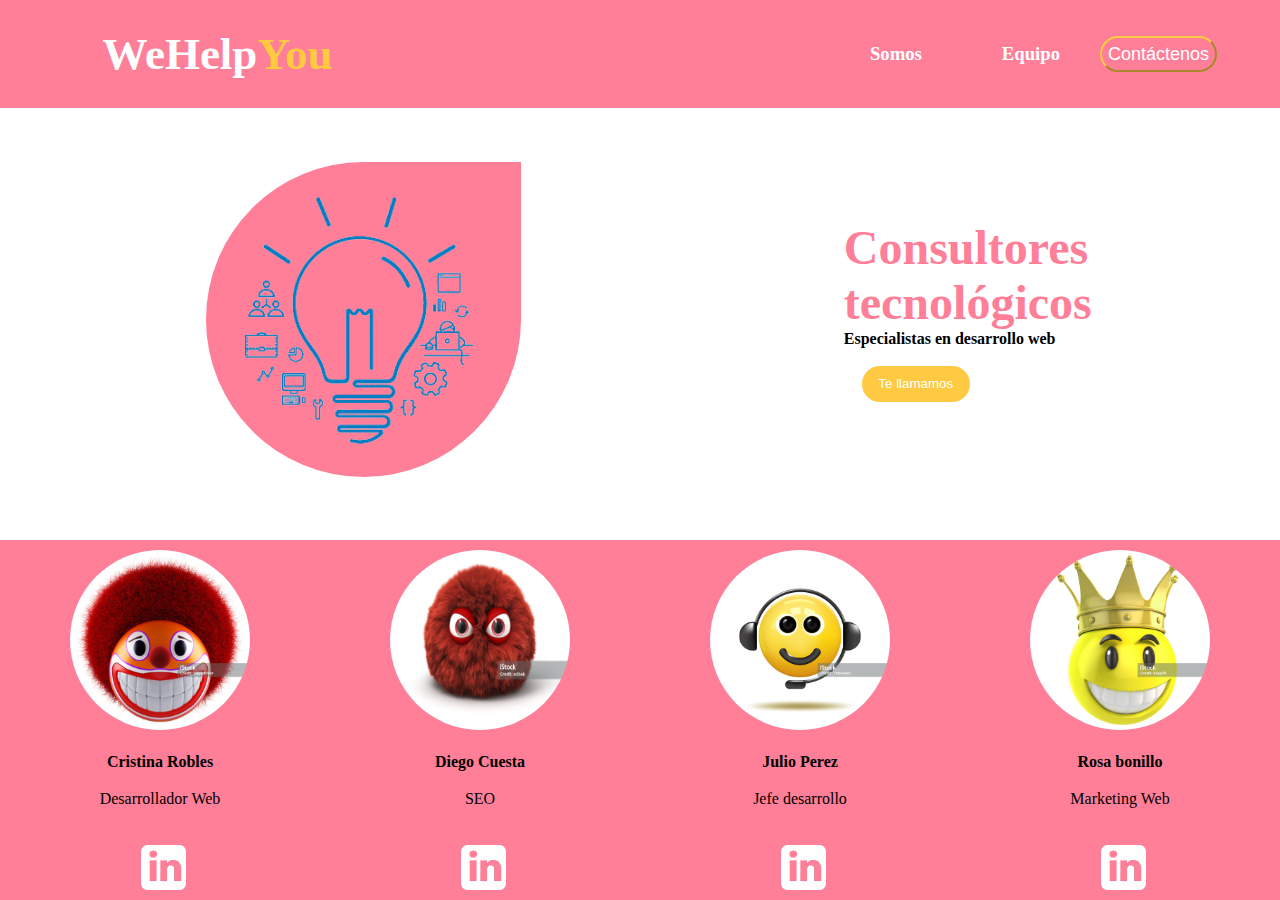
<file: index.html>
<!DOCTYPE html>
<html lang="en">

<head>
    <meta charset="UTF-8">
    <meta name="viewport" content="width=device-width, initial-scale=1.0">
    <link rel="stylesheet" href="style.css">
    <title>CONSULTORES TECNOLOGICOS</title>
    <link href="https://fonts.googleapis.com/css2?family=Jost:wght@300&display=swap" rel="stylesheet">

</head>

<body>
    <header>

        <div class="titleheader">
            <p class="weHelp">WeHelp</p>
            <p class="You">You</p>
        </div>
        <div class="union">
            <div class="headerRight">
                <h3>Somos</h3>
                    <h3>Equipo</h3>
            </div>
            <div class="contact">
                <button class="buttonlogin">
                    <p>Contáctenos</p>
                </button>
            </div>
        </div>

    </header>

    <div class="container">
        <img class="imagenmainsection" src="images/MinSectionimage.png" alt="logo de los consultores tecnológicos" />
        <div class="rightsideofmain">
            <h1 class="title">Consultores <br> tecnológicos </h1>
            <h4 class="subtitle">Especialistas en desarrollo web </h4>
            <button class="callbutton" type="button">
                <p> Te llamamos</p>
            </button>
        </div>

    </div>

    <div class="developers">
        <div class="fish">
            <div class="hidden">
                <a href="./viewchris.html" target="_blank"><img class="photo" src="imagenes/CristinaRoblesFlecha.jpg"
                        alt="CristinaRoblesFlecha"></a>
            </div>
            <h4>Cristina Robles</h4>
            <p>Desarrollador Web</p>
            <a link rel="stylesheet" target="_blank" href="https://es.linkedin.com/"> <img class="logo"
                    src="imagenes/logoLinken.png" alt="linken"></a>
        </div>
        <div class="fish">
            <div class="hidden">
                <a href="./ViewDiego.html" target="_blank"> <img class="photo" src="imagenes/DiegoCuestaRodriguez.jpg"
                        alt="DiegoCuestaRodriguez"></a>
            </div>
            <h4>Diego Cuesta</h4>
            <p>SEO</p>
            <a link rel="stylesheet" target="_blank" href="https://es.linkedin.com/"><img class="logo"
                    src="imagenes/logoLinken.png" alt="linken"></a>

        </div>
        <div class="fish">
            <div class="hidden">
                <a href="./ViewJulio.html" target="_blank"><img class="photo" src="imagenes/JulioPerezCarreres.jpg"
                        alt="JulioPerezCarreres"></a>
            </div>
            <h4>Julio Perez</h4>
            <p>Jefe desarrollo</p>
            <a link rel="stylesheet" target="_blank" href="https://es.linkedin.com/"><img class="logo"
                    src="imagenes/logoLinken.png" alt="linken"></a>
        </div>
        <div class="fish">
            <div class="hidden">
                <a href="./ViewRosa.html" target="_blank"><img class="photo" src="imagenes/RosaBonilloNavarro.jpg"
                        alt="RosaBonilloNavarro"></a>
            </div>
            <h4>Rosa bonillo</h4>
            <p>Marketing Web</p>
            <a link rel="stylesheet" target="_blank" href="https://es.linkedin.com/"><img class="logo"
                    src="imagenes/logoLinken.png" alt="linken"></a>
        </div>
    </div>
</body>

</html>
</file>
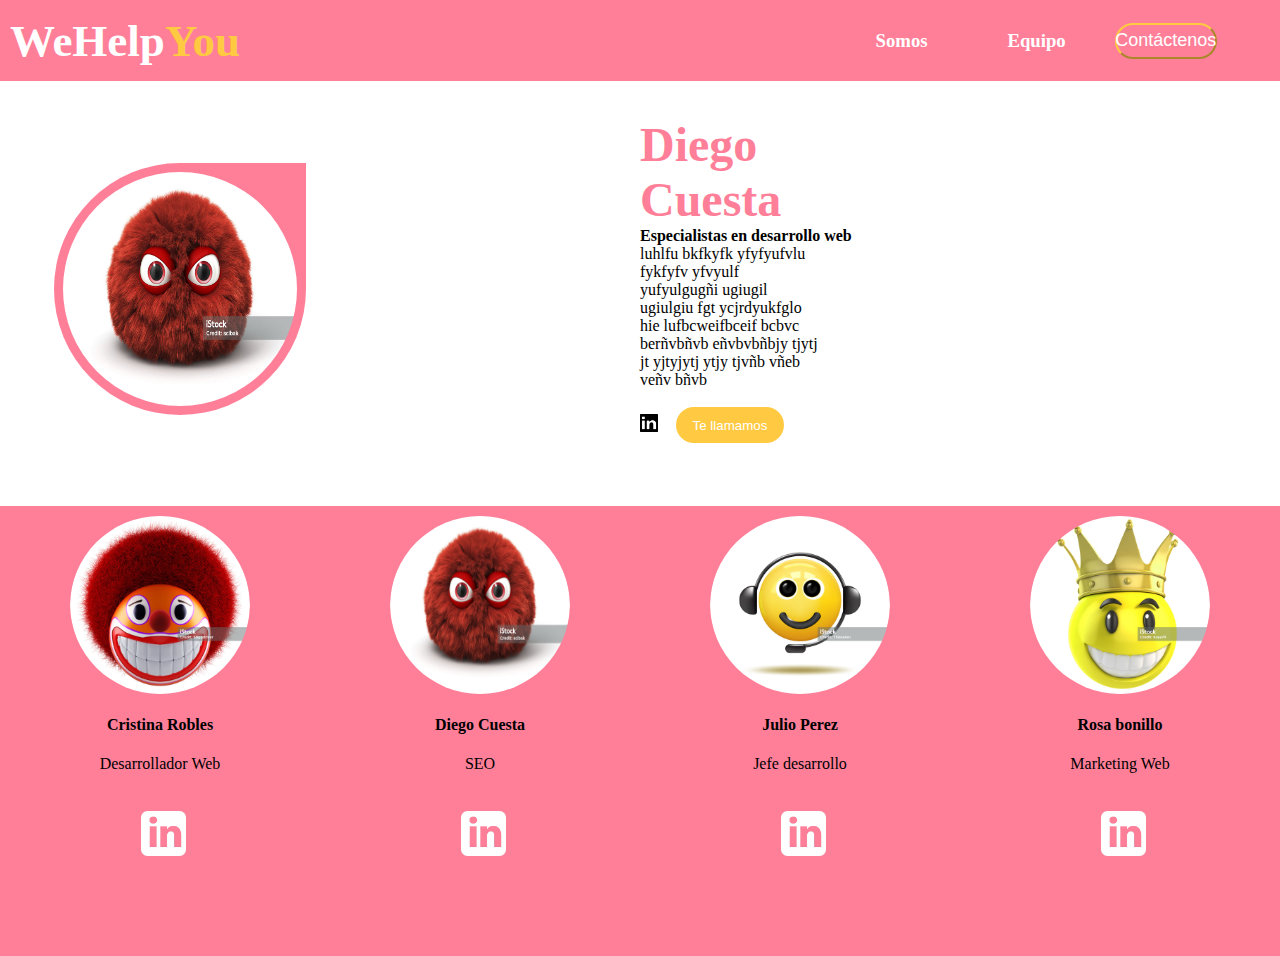
<file: ViewDiego.html>
<!DOCTYPE html>
<html lang="en">

<head>
    <meta charset="UTF-8">
    <meta name="viewport" content="width=device-width, initial-scale=1.0">
    <link rel="stylesheet" href="ViewDiego.css">
    <title>CONSULTORES TECNOLOGICOS</title>
    <link rel="preconnect" href="https://fonts.googleapis.com">
    <link rel="preconnect" href="https://fonts.gstatic.com" crossorigin>
    <link href="https://fonts.googleapis.com/css2?family=Jost:wght@300&display=swap" rel="stylesheet">
</head>

<body>


    <header>

        <div class="logo">
            <p class="weHelp">WeHelp</p>
            <p class="You">You</p>
        </div>
        <div class="union">
            <div class="headerRight">
                <h3>Somos</h>
                    <h3>Equipo</h>
            </div>
            <div class="contact">
                <button class="buttonlogin">
                    <p>Contáctenos</p>
                </button>
            </div>
        </div>

    </header>


    <div class="container">
        <div class="pinkbox">
            <img class="imagenmainsection" src="images/DiegoCuestaRodriguez.jpg" alt="imagen consultorestecnológicos" />
        </div>
        <div class="rightsideofmain">
            <h1 class="title">Diego <br> Cuesta </h1>
            <h4 class="subtitle">Especialistas en desarrollo web </h4>
            <div class="descriptionoftheprofessional">
                <p>luhlfu bkfkyfk yfyfyufvlu fykfyfv yfvyulf yufyulgugñi ugiugil ugiulgiu fgt ycjrdyukfglo hie
                    lufbcweifbceif bcbvc berñvbñvb eñvbvbñbjy tjytj jt yjtyjytj ytjy tjvñb vñeb veñv bñvb</p>
            </div>
            <div class="buttoncontainers">
                <a href="https://www.linkedin.com/home" target="_blank"><img class="logolinkedin" src="images/logotipo-cuadrado-de-linkedin.png" alt="imagen acceso linkedin"></a>
                <button class="callbutton" type="button">
                    <p> Te llamamos</p>
                </button>
            </div>
        </div>

    </div>
    <div class="developers">
        <div class="fish">
            <div class="hiden">
                <a href="viewchris.html" target="_blank"><img class="photo" src="imagenes/CristinaRoblesFlecha.jpg" alt="CristinaRoblesFlecha"></a>
            </div>
            <h4>Cristina Robles</h4>
            <p>Desarrollador Web</p>
            <a link rel="stylesheet" href="https://es.linkedin.com/" target="_blank"> <img class="logo" src="imagenes/logoLinken.png"
                    alt="linken"></a>
        </div>
        <div class="fish">
            <div class="hiden">
                <a href="ViewDiego.html" target="_blank"><img class="photo" src="imagenes/DiegoCuestaRodriguez.jpg" alt="DiegoCuestaRodriguez"></a>
            </div>
            <h4>Diego Cuesta</h4>
            <p>SEO</p>
            <a link rel="stylesheet" href="https://es.linkedin.com/" target="_blank"><img class="logo" src="imagenes/logoLinken.png"
                    alt="linken"></a>

        </div>
        <div class="fish">
            <div class="hiden">
                <a href="ViewJulio.html" target="_blank"><img class="photo" src="imagenes/JulioPerezCarreres.jpg" alt="JulioPerezCarreres"></a>
            </div>
            <h4>Julio Perez</h4>
            <p>Jefe desarrollo</p>
            <a link rel="stylesheet" href="https://es.linkedin.com/" target="_blank"><img class="logo" src="imagenes/logoLinken.png"
                    alt="linken"></a>
        </div>
        <div class="fish">
            <div class="hiden">
                <a href="ViewRosa.html" target="_blank"><img class="photo" src="imagenes/RosaBonilloNavarro.jpg" alt="RosaBonilloNavarro"></a>
            </div>
            <h4>Rosa bonillo</h4>
            <p>Marketing Web</p>
            <a link rel="stylesheet" href="https://es.linkedin.com/" target="_blank"><img class="logo" src="imagenes/logoLinken.png"
                    alt="linken"></a>
        </div>
    </div>



</body>

</html>
</file>
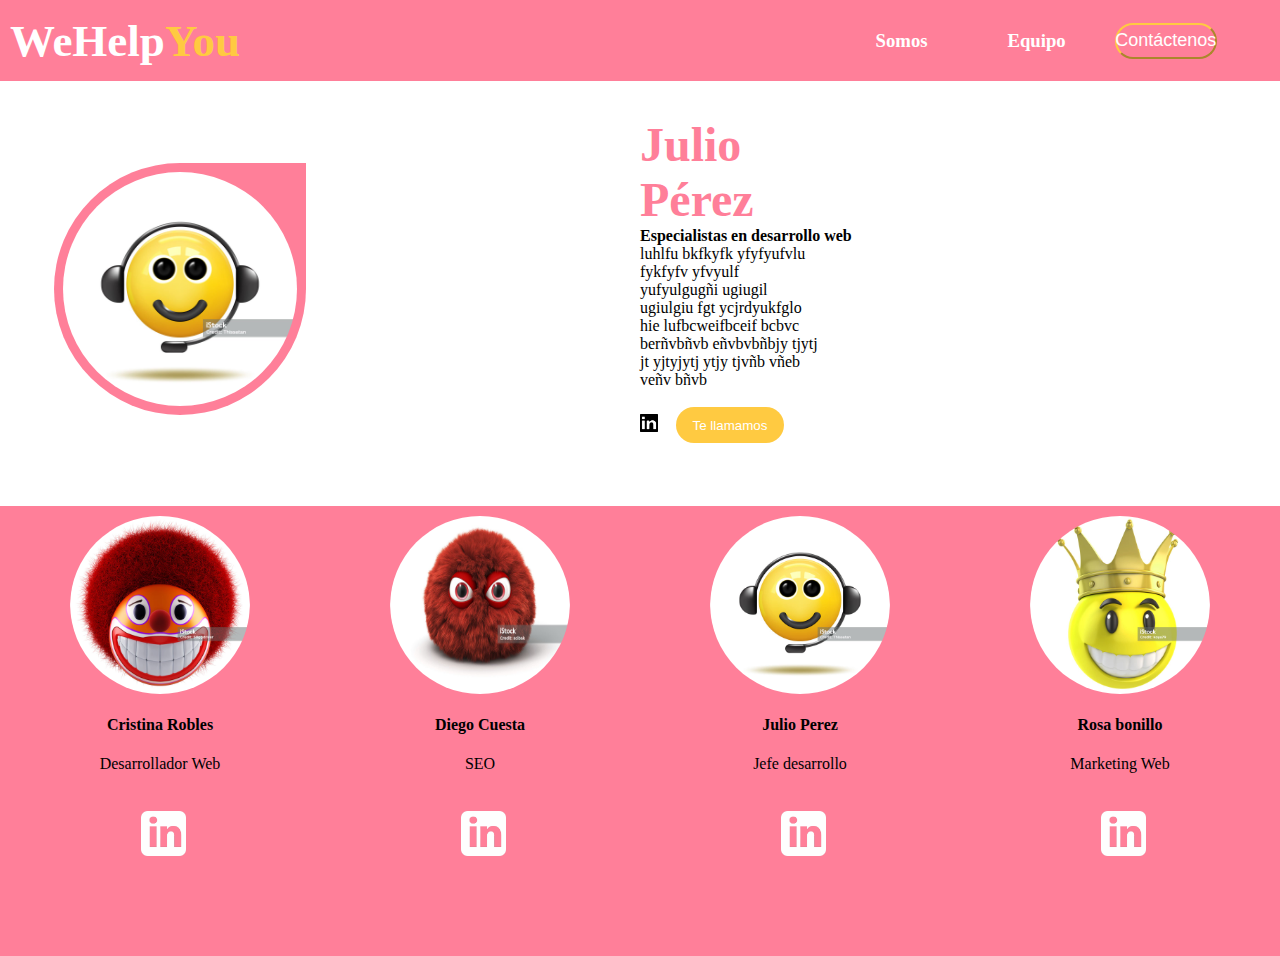
<file: ViewJulio.html>
<!DOCTYPE html>
<html lang="en">

<head>
    <meta charset="UTF-8">
    <meta name="viewport" content="width=device-width, initial-scale=1.0">
    <link rel="stylesheet" href="ViewJulio.css">
    <title>CONSULTORES TECNOLOGICOS</title>
    <link rel="preconnect" href="https://fonts.googleapis.com">
    <link rel="preconnect" href="https://fonts.gstatic.com" crossorigin>
    <link href="https://fonts.googleapis.com/css2?family=Jost:wght@300&display=swap" rel="stylesheet">
</head>

<body>
    <header>

        <div class="logo">
            <p class="weHelp">WeHelp</p>
            <p class="You">You</p>
        </div>
        <div class="union">
            <div class="headerRight">
                <h3>Somos</h>
                    <h3>Equipo</h>
            </div>
            <div class="contact">
                <button class="buttonlogin">
                    <p>Contáctenos</p>
                </button>
            </div>
        </div>

    </header>
    <div class="container">
        <div class="pinkbox">
            <img class="imagenmainsection" src="images/JulioPerezCarreres.jpg" alt="imagen consultorestecnológicos" />
        </div>
        <div class="rightsideofmain">
            <h1 class="title">Julio <br> Pérez </h1>
            <h4 class="subtitle">Especialistas en desarrollo web </h4>
            <div class="descriptionoftheprofessional">
                <p>luhlfu bkfkyfk yfyfyufvlu fykfyfv yfvyulf yufyulgugñi ugiugil ugiulgiu fgt ycjrdyukfglo hie
                    lufbcweifbceif bcbvc berñvbñvb eñvbvbñbjy tjytj jt yjtyjytj ytjy tjvñb vñeb veñv bñvb</p>
            </div>
            <div class="buttoncontainers">
                <a href="https://www.linkedin.com/home" target="_blank"><img class="logolinkedin" src="images/logotipo-cuadrado-de-linkedin.png" alt="imagen acceso linkedin"></a>
                <button class="callbutton" type="button">
                    <p> Te llamamos</p>
                </button>
            </div>
        </div>

    </div>
    <div class="developers">
        <div class="fish">
            <div class="hiden">
                <a href="viewchris.html" target="_blank"><img class="photo" src="imagenes/CristinaRoblesFlecha.jpg" alt="CristinaRoblesFlecha"></a>
            </div>
            <h4>Cristina Robles</h4>
            <p>Desarrollador Web</p>
            <a link rel="stylesheet" href="https://es.linkedin.com/" target="_blank"> <img class="logo" src="imagenes/logoLinken.png"
                    alt="linken"></a>
        </div>
        <div class="fish">
            <div class="hiden">
                <a href="ViewDiego.html" target="_blank"><img class="photo" src="imagenes/DiegoCuestaRodriguez.jpg" alt="DiegoCuestaRodriguez"></a>
            </div>
            <h4>Diego Cuesta</h4>
            <p>SEO</p>
            <a link rel="stylesheet" href="https://es.linkedin.com/" target="_blank"><img class="logo" src="imagenes/logoLinken.png"
                    alt="linken"></a>

        </div>
        <div class="fish">
            <div class="hiden">
                <a href="ViewJulio.html" target="_blank"><img class="photo" src="imagenes/JulioPerezCarreres.jpg" alt="JulioPerezCarreres"></a>
            </div>
            <h4>Julio Perez</h4>
            <p>Jefe desarrollo</p>
            <a link rel="stylesheet" href="https://es.linkedin.com/" target="_blank"><img class="logo" src="imagenes/logoLinken.png"
                    alt="linken"></a>
        </div>
        <div class="fish">
            <div class="hiden">
                <a href="ViewRosa.html" target="_blank"><img class="photo" src="imagenes/RosaBonilloNavarro.jpg" alt="RosaBonilloNavarro"></a>
            </div>
            <h4>Rosa bonillo</h4>
            <p>Marketing Web</p>
            <a link rel="stylesheet" href="https://es.linkedin.com/" target="_blank"><img class="logo" src="imagenes/logoLinken.png"
                    alt="linken"></a>
        </div>
    </div>
</body>


</body>

</html>
</file>
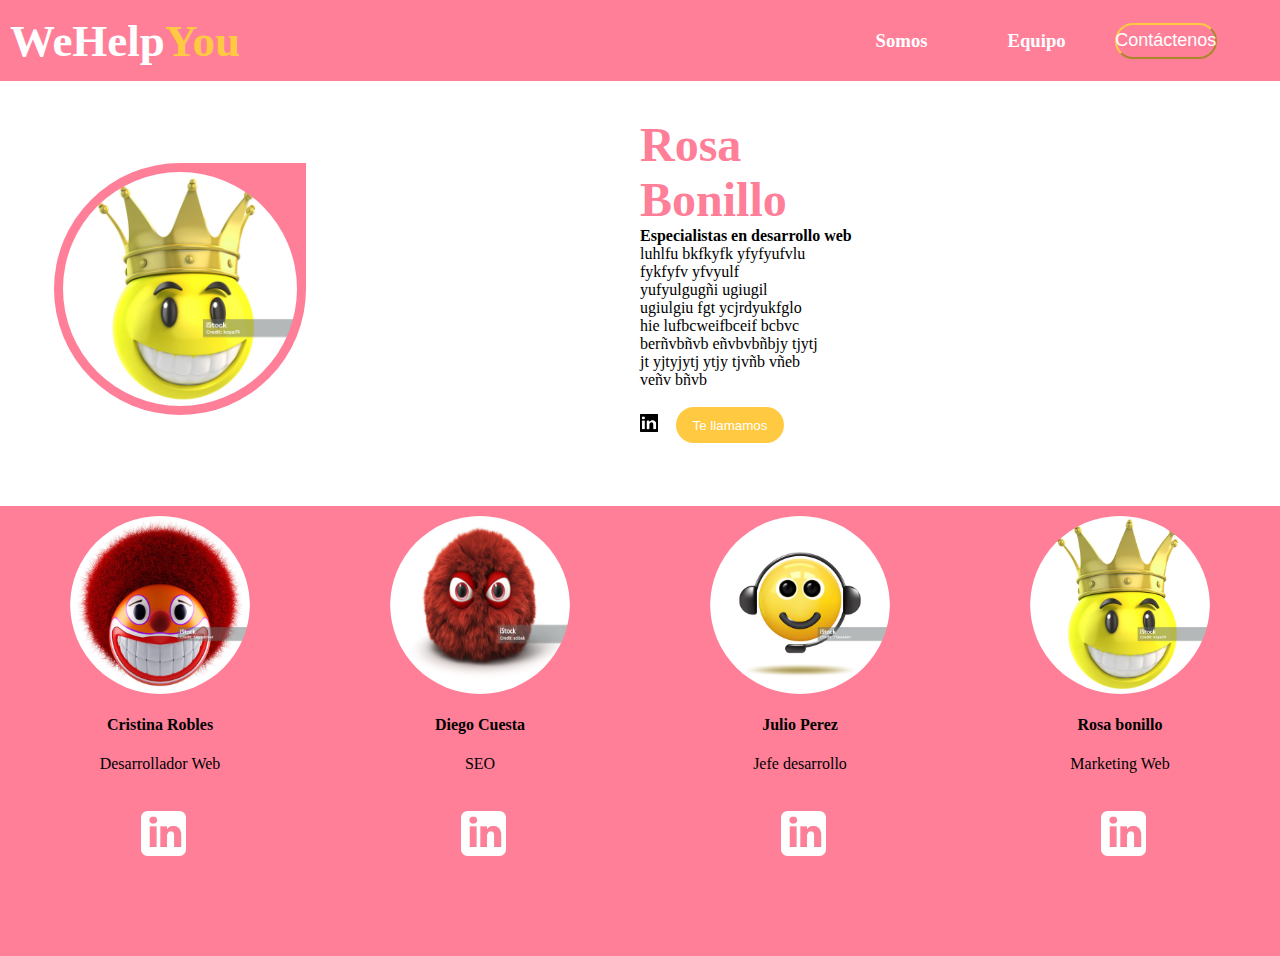
<file: ViewRosa.html>
<!DOCTYPE html>
<html lang="en">

<head>
    <meta charset="UTF-8">
    <meta name="viewport" content="width=device-width, initial-scale=1.0">
    <link rel="stylesheet" href="ViewRosa.css">
    <title>CONSULTORES TECNOLOGICOS</title>
    <link rel="preconnect" href="https://fonts.googleapis.com">
    <link rel="preconnect" href="https://fonts.gstatic.com" crossorigin>
    <link href="https://fonts.googleapis.com/css2?family=Jost:wght@300&display=swap" rel="stylesheet">
</head>

<body>
    <header>

        <div class="logo">
            <p class="weHelp">WeHelp</p>
            <p class="You">You</p>
        </div>
        <div class="union">
            <div class="headerRight">
                <h3>Somos</h>
                    <h3>Equipo</h>
            </div>
            <div class="contact">
                <button class="buttonlogin">
                    <p>Contáctenos</p>
                </button>
            </div>
        </div>

    </header>

    <div class="container">
        <div class="pinkbox">
            <img class="imagenmainsection" src="images/RosaBonilloNavarro.jpg" alt="imagen consultorestecnológicos" />
        </div>
        <div class="rightsideofmain">
            <h1 class="title">Rosa <br> Bonillo </h1>
            <h4 class="subtitle">Especialistas en desarrollo web </h4>
            <div class="descriptionoftheprofessional">
                <p>luhlfu bkfkyfk yfyfyufvlu fykfyfv yfvyulf yufyulgugñi ugiugil ugiulgiu fgt ycjrdyukfglo hie
                    lufbcweifbceif bcbvc berñvbñvb eñvbvbñbjy tjytj jt yjtyjytj ytjy tjvñb vñeb veñv bñvb</p>
            </div>
            <div class="buttoncontainers">
                <a href="https://www.linkedin.com/home" target="_blank"><img class="logolinkedin" src="images/logotipo-cuadrado-de-linkedin.png" alt="imagen acceso linkedin"></a>
                <button class="callbutton" type="button">
                    <p> Te llamamos</p>
                </button>
            </div>
        </div>

    </div>
    <div class="developers">
        <div class="fish">
            <div class="hiden">
                <a href="viewchris.html" target="_blank"><img class="photo" src="imagenes/CristinaRoblesFlecha.jpg" alt="CristinaRoblesFlecha"></a>
            </div>
            <h4>Cristina Robles</h4>
            <p>Desarrollador Web</p>
            <a link rel="stylesheet" href="https://es.linkedin.com/" target="_blank"> <img class="logo" src="imagenes/logoLinken.png"
                    alt="linken"></a>
        </div>
        <div class="fish">
            <div class="hiden">
                <a href="ViewDiego.html" target="_blank"><img class="photo" src="imagenes/DiegoCuestaRodriguez.jpg" alt="DiegoCuestaRodriguez"></a>
            </div>
            <h4>Diego Cuesta</h4>
            <p>SEO</p>
            <a link rel="stylesheet" href="https://es.linkedin.com/" target="_blank"><img class="logo" src="imagenes/logoLinken.png"
                    alt="linken"></a>

        </div>
        <div class="fish">
            <div class="hiden">
                <a href="ViewJulio.html" target="_blank"><img class="photo" src="imagenes/JulioPerezCarreres.jpg" alt="JulioPerezCarreres"></a>
            </div>
            <h4>Julio Perez</h4>
            <p>Jefe desarrollo</p>
            <a link rel="stylesheet" href="https://es.linkedin.com/" target="_blank"><img class="logo" src="imagenes/logoLinken.png"
                    alt="linken"></a>
        </div>
        <div class="fish">
            <div class="hiden">
                <a href="ViewRosa.html" target="_blank"><img class="photo" src="imagenes/RosaBonilloNavarro.jpg" alt="RosaBonilloNavarro"></a>
            </div>
            <h4>Rosa bonillo</h4>
            <p>Marketing Web</p>
            <a link rel="stylesheet" href="https://es.linkedin.com/" target="_blank"><img class="logo" src="imagenes/logoLinken.png"
                    alt="linken"></a>
        </div>
    </div>
</body>


</body>

</html>
</file>
<file: style.css>
* {
    margin: 0;
    padding: 0;
}

header {
    display: flex;
    justify-content: space-between;
    height: 12vh;
    background-color: #ff7f99;
    
}

.titleheader {

    display: flex;
    justify-content: center;
    align-items: center;
    font-weight: bold;
    margin-left: 8%;
    color: white;
}

.union {
    display: flex;
    justify-content: space-between;
    margin-right: 7vh;
}

.weHelp {
    color: white;
    font-weight: bold;
    font-size: 5vh;
}

.You {
    color: #ffca41;
    font-weight: bold;
    font-size: 5vh;
}

.headerRight {
    display: flex;
    justify-content: space-around;
    align-items: center;
    width: 30vh;
    color: white;

}

.contact {
    display: flex;
    align-items: center;
    justify-content: center;

}

.buttonlogin {
    display: flex;
    justify-content: center;
    align-items: center;
    border-color: #ffca41;
    width: 13vh;
    height: 4vh;
    background-color: #ff7f99;
    color: white;
    font-size: 2vh;
    border-radius: 50vh;
    transition: 1s;

}

.container {
    margin: 4vh;
    display: flex;
    align-items: center;
    justify-content: space-around;
}

.imagenmainsection {
    border: none;
    border-radius: 52% 0 52% 52%;
    background: #ff7f99;
    height: 35vh;
    width: 35vh;
    margin: 2vh;
}

.title {
    font-size: 48px;
    color: #ff7f99
}

.callbutton {/*corregir márgenes*/
    margin: 2vh;
    height: 4vh;
    width: 12vh;
    color: white;
    border: none;
    border-radius: 42px 42px 42px 42px;
    background: #FFCA41;
    /*margin-left: -0.5vh;*/
    cursor: pointer;
    transition: 0.4s;

}

.callbutton:hover {
    height: 4.5vh;
    box-shadow: 10px 5px 5px rgb(161, 160, 160);

}

.rightsideofmain {
    display: flex;
    flex-direction: column;
}



.logo {

    display: flex;
    margin-top: 2vh;
    justify-content: center;
    align-items: center;
    font-weight: bold;
    margin-left: 8%;
    color: white;
}


.developers {
    margin-top: 5vh;
    display: flex;
    justify-content: space-around;
    background: #ff7f99;
}

.fish {
    height: 40vh;
    width: 30vh;
    display: flex;
    flex-direction: column;
    align-items: center;
    justify-content: space-around
}

.photo {
    height: 20vh;
    width: 20vh;
    border-radius: 100%;
    transition: 1s;
}

.hiden {
    overflow: hidden;
    width: 20vh;
    height: 20vh;
    border-radius: 100%;
    display: flex;
    justify-content: center;
    align-items: center;
}

.photo:hover {
    height: 30vh;
    width: 30vh;
}

.logo {
    height: 5vh;
    width: 5vh;
}

@media (max-width:391px) {
    header {
        height: 12vh;
        display: flex;
        flex-direction: column;
        justify-content: space-around;
        align-items: center;
    }

    .union {
        display: flex;
        justify-content: space-between;
        margin-right: 0vh;
    }

    .container {
        margin: 4vh;
        display: flex;
        flex-direction: column;
    }

    .rightsideofmain {
        display: flex;
        flex-direction: column;
        align-items: center;
    }

    .developers {
        margin-top: 5vh;
        flex-direction: column;
        display: flex;
        align-items: center;
        background: #ff7f99;
    }
}

@media (max-width:821px) {/*cambiar orden de mayor a menor*/
    header {
        height: 12vh;
        display: flex;
        flex-direction: column;
        justify-content: space-around;
        align-items: center;
    }

    .union {
        display: flex;
        justify-content: space-between;
        margin-right: 0vh;
    }

    .container {
        margin: 4vh;
        display: flex;
        flex-direction: column;
    }

    .rightsideofmain {
        display: flex;
        flex-direction: column;
        align-items: center;
    }

    .developers {
        margin-top: 5vh;
        flex-wrap: wrap;
        display: flex;
        align-items: center;
        background: #ff7f99;
    }


}
</file>
<file: ViewDiego.css>
* {
    margin: 0;
    padding: 0;
}

header{
    display: flex;
    justify-content: space-between;
    height: 9vh;
    background-color: #ff7f99;
}

.logo{

    display: flex;
    margin-top: 2vh;
    justify-content: center;
    align-items: center;
    font-weight: bold;
    margin-left: 8%;
    color: white;
}
.union{
    display: flex;
    justify-content: space-between;
    margin-right: 7vh;
}

.weHelp{
    color: white;
    font-weight: bold;
    font-size: 5vh;
}
.You{
    color: #ffca41;
    font-weight: bold;
    font-size: 5vh;
}

.headerRight{
    display: flex;
    justify-content: space-around;
    align-items: center;
    margin-right: 1vh;
    width: 30vh;
    color: white;

}
.contact{
    display: flex;
    align-items: center;
    justify-content: center;
    height: 9vh;
    margin-block-end: 5%;
    
}
.buttonlogin{
    display: flex;
    justify-content: center;
    align-items: center;
    border-color: #ffca41;
    width: 8vw;
    height: 4vh;
    background-color: #ff7f99;
    color: white;
    font-size: 2vh;
    border-radius: 50vh;
    transition: 1s;
    
}
.container {
    margin:4vh ;
    display: flex;
    align-items: center;
    justify-content: space-between;
   
}
.pinkbox{
    border: none;
    border-radius: 52% 0% 52% 52%;
    background: #ff7f99;
    height: 28vh;
    width: 28vh;
    margin: 2vh;
    display: flex;
    justify-content: center;
    align-items: center;

}

.imagenmainsection {
   
    border: none;
    border-radius:50% ;
    height: 26vh;
    width: 26vh;
    margin: 2vh;
    
}

.rightsideofmain {
    display: flex;
    flex-direction: column;
    width:50%;

}

.title {
    font-size: 48px;
    color: #ff7f99
   
}
.title{
    animation-duration: 4s;
    animation-name: slidein;
}

@keyframes slidein{
    from {
        margin-left: 100%;
        width: 300%;
      }
    
      to {
        margin-left:0%;
        width: 100%;
      }


}
.subtitle{
    animation-duration: 6s;
    animation-name: fall;

}
@keyframes fall{
    from {
        margin-block-start: 100%;
        width: 300%;
      }
    
      to {
        margin-block-end:0%;
        width: 100%;
      }
    }

.descriptionoftheprofessional{ 
    width: 30%;
}
.buttoncontainers {
    display: flex;
    justify-content: flex-start;
    justify-content:space-between ;
    width: 18vh;
    align-items: center;
}

.logolinkedin {
    height: 2vh;
    width: 2vh;
}

.callbutton {
    margin: 2vh;
    height: 4vh;
    width: 12vh;
    color: white;
    border: none;
    border-radius: 42px 42px 42px 42px;
    background: #FFCA41;
    margin-left: -0.5vh;
    cursor: pointer;
    transition: 0.4s;

}

.callbutton:hover {
    height: 4.5vh;
    box-shadow: 10px 5px 5px rgb(161, 160, 160);
}


.developers {
    margin-top: 5vh;
    display: flex;
    justify-content: space-around;
    background: #ff7f99;
    height: 50vh;
}

.fish {
    height: 40vh;
    width: 30vh;
    display: flex;
    flex-direction: column;
    align-items: center;
    justify-content: space-around
}

.photo {
    height: 20vh;
    width: 20vh;
    border-radius: 100%;
    transition: 1s;
}

.hiden {
    overflow: hidden;
    width: 20vh;
    height: 20vh;
    border-radius: 100%;
    display: flex;
    justify-content: center;
    align-items: center;
}

.photo:hover {
    height: 30vh;
    width: 30vh;
}

.logo {
    height: 5vh;
    width: 5vh;
}

@media (max-width:391px) {
    header {
        height: 12vh;
        display: flex;
        flex-direction: column;
        justify-content: space-around;
        align-items: center;
    }

    .union {
        display: flex;
        justify-content: space-between;
        margin-right: 0vh;
    }

    .container {
        margin: 4vh;
        display: flex;
        flex-direction: column;
    }

    .rightsideofmain {
        display: flex;
        flex-direction: column;
        align-items: center;
    }

    .developers {
        margin-top: 5vh;
        flex-direction: column;
        display: flex;
        align-items: center;
        background: #ff7f99;
    }
}

@media (max-width:821px) {
    header {
        height: 12vh;
        display: flex;
        flex-direction: column;
        justify-content: space-around;
        align-items: center;
    }

    .union {
        display: flex;
        justify-content: space-between;
        margin-right: 0vh;
    }

    .container {
        margin: 4vh;
        display: flex;
        flex-direction: column;
    }

    .rightsideofmain {
        display: flex;
        flex-direction: column;
        align-items: center;
    }

    .developers {
        margin-top: 5vh;
        flex-wrap: wrap;
        display: flex;
        align-items: center;
        background: #ff7f99;
    }


}
</file>
<file: ViewJulio.css>
* {
    margin: 0;
    padding: 0;
}
header{
    display: flex;
    justify-content: space-between;
    height: 9vh;
    background-color: #ff7f99;
}

.logo{

    display: flex;
    margin-top: 2vh;
    justify-content: center;
    align-items: center;
    font-weight: bold;
    margin-left: 8%;
    color: white;
}
.union{
    display: flex;
    justify-content: space-between;
    margin-right: 7vh;
}

.weHelp{
    color: white;
    font-weight: bold;
    font-size: 5vh;
}
.You{
    color: #ffca41;
    font-weight: bold;
    font-size: 5vh;
}

.headerRight{
    display: flex;
    justify-content: space-around;
    align-items: center;
    margin-right: 1vh;
    width: 30vh;
    color: white;

}
.contact{
    display: flex;
    align-items: center;
    justify-content: center;
    height: 9vh;
    margin-block-end: 5%;
    
}
.buttonlogin{
    display: flex;
    justify-content: center;
    align-items: center;
    border-color: #ffca41;
    width: 8vw;
    height: 4vh;
    background-color: #ff7f99;
    color: white;
    font-size: 2vh;
    border-radius: 50vh;
    transition: 1s;
    
}


.container {
    margin:4vh ;
    display: flex;
    align-items: center;
    justify-content: space-between;
   
}
.pinkbox{
    border: none;
    border-radius: 52% 0% 52% 52%;
    background: #ff7f99;
    height: 28vh;
    width: 28vh;
    margin: 2vh;
    display: flex;
    justify-content: center;
    align-items: center;

}

.imagenmainsection {
   
    border: none;
    border-radius:50% ;
    height: 26vh;
    width: 26vh;
    margin: 2vh;
    
}

.rightsideofmain {
    display: flex;
    flex-direction: column;
    width:50%;

}

.title {
    font-size: 48px;
    color: #ff7f99
   
}
.title{
    animation-duration: 4s;
    animation-name: slidein;
}

@keyframes slidein{
    from {
        margin-left: 100%;
        width: 300%;
      }
    
      to {
        margin-left:0%;
        width: 100%;
      }


}
.subtitle{
    animation-duration: 6s;
    animation-name: fall;

}
@keyframes fall{
    from {
        margin-block-start: 100%;
        width: 300%;
      }
    
      to {
        margin-block-end:0%;
        width: 100%;
      }
    }

.descriptionoftheprofessional{ 
    width: 30%;
}
.buttoncontainers {
    display: flex;
    justify-content: flex-start;
    justify-content:space-between ;
    width: 18vh;
    align-items: center;
}

.logolinkedin {
    height: 2vh;
    width: 2vh;
}

.callbutton {
    margin: 2vh;
    height: 4vh;
    width: 12vh;
    color: white;
    border: none;
    border-radius: 42px 42px 42px 42px;
    background: #FFCA41;
    margin-left: -0.5vh;
    cursor: pointer;
    transition: 0.4s;

}

.callbutton:hover {
    height: 4.5vh;
    box-shadow: 10px 5px 5px rgb(161, 160, 160);

}
.developers {
    margin-top: 5vh;
    display: flex;
    justify-content: space-around;
    background: #ff7f99;
    height: 50vh;
}

.fish {
    height: 40vh;
    width: 30vh;
    display: flex;
    flex-direction: column;
    align-items: center;
    justify-content: space-around
}

.photo {
    height: 20vh;
    width: 20vh;
    border-radius: 100%;
    transition: 1s;
}

.hiden {
    overflow: hidden;
    width: 20vh;
    height: 20vh;
    border-radius: 100%;
    display: flex;
    justify-content: center;
    align-items: center;
}

.photo:hover {
    height: 30vh;
    width: 30vh;
}

.logo {
    height: 5vh;
    width: 5vh;
}

@media (max-width:391px) {
    header {
        height: 12vh;
        display: flex;
        flex-direction: column;
        justify-content: space-around;
        align-items: center;
    }

    .union {
        display: flex;
        justify-content: space-between;
        margin-right: 0vh;
    }

    .container {
        margin: 4vh;
        display: flex;
        flex-direction: column;
    }

    .rightsideofmain {
        display: flex;
        flex-direction: column;
        align-items: center;
    }

    .developers {
        margin-top: 5vh;
        flex-direction: column;
        display: flex;
        align-items: center;
        background: #ff7f99;
    }
}

@media (max-width:821px) {
    header {
        height: 12vh;
        display: flex;
        flex-direction: column;
        justify-content: space-around;
        align-items: center;
    }

    .union {
        display: flex;
        justify-content: space-between;
        margin-right: 0vh;
    }

    .container {
        margin: 4vh;
        display: flex;
        flex-direction: column;
    }

    .rightsideofmain {
        display: flex;
        flex-direction: column;
        align-items: center;
    }

    .developers {
        margin-top: 5vh;
        flex-wrap: wrap;
        display: flex;
        align-items: center;
        background: #ff7f99;
    }


}
</file>
<file: ViewRosa.css>
* {
    margin: 0;
    padding: 0;
}

header{
    display: flex;
    justify-content: space-between;
    height: 9vh;
    background-color: #ff7f99;
}

.logo{

    display: flex;
    margin-top: 2vh;
    justify-content: center;
    align-items: center;
    font-weight: bold;
    margin-left: 8%;
    color: white;
}
.union{
    display: flex;
    justify-content: space-between;
    margin-right: 7vh;
}

.weHelp{
    color: white;
    font-weight: bold;
    font-size: 5vh;
}
.You{
    color: #ffca41;
    font-weight: bold;
    font-size: 5vh;
}

.headerRight{
    display: flex;
    justify-content: space-around;
    align-items: center;
    margin-right: 1vh;
    width: 30vh;
    color: white;

}
.contact{
    display: flex;
    align-items: center;
    justify-content: center;
    height: 9vh;
    margin-block-end: 5%;
    
}
.buttonlogin{
    display: flex;
    justify-content: center;
    align-items: center;
    border-color: #ffca41;
    width: 8vw;
    height: 4vh;
    background-color: #ff7f99;
    color: white;
    font-size: 2vh;
    border-radius: 50vh;
    transition: 1s;
    
}
.container {
    margin:4vh ;
    display: flex;
    align-items: center;
    justify-content: space-between;
   
}
.pinkbox{
    border: none;
    border-radius: 52% 0% 52% 52%;
    background: #ff7f99;
    height: 28vh;
    width: 28vh;
    margin: 2vh;
    display: flex;
    justify-content: center;
    align-items: center;

}

.imagenmainsection {
   
    border: none;
    border-radius:50% ;
    height: 26vh;
    width: 26vh;
    margin: 2vh;
    
}

.rightsideofmain {
    display: flex;
    flex-direction: column;
    width:50%;

}

.title {
    font-size: 48px;
    color: #ff7f99
   
}
.title{
    animation-duration: 4s;
    animation-name: slidein;
}

@keyframes slidein{
    from {
        margin-left: 100%;
        width: 300%;
      }
    
      to {
        margin-left:0%;
        width: 100%;
      }


}
.subtitle{
    animation-duration: 6s;
    animation-name: fall;

}
@keyframes fall{
    from {
        margin-block-start: 100%;
        width: 300%;
      }
    
      to {
        margin-block-end:0%;
        width: 100%;
      }
    }

.descriptionoftheprofessional{ 
    width: 30%;
}
.buttoncontainers {
    display: flex;
    justify-content: flex-start;
    justify-content:space-between ;
    width: 18vh;
    align-items: center;
}

.logolinkedin {
    height: 2vh;
    width: 2vh;
}

.callbutton {
    margin: 2vh;
    height: 4vh;
    width: 12vh;
    color: white;
    border: none;
    border-radius: 42px 42px 42px 42px;
    background: #FFCA41;
    margin-left: -0.5vh;
    cursor: pointer;
    transition: 0.4s;

}

.callbutton:hover {
    height: 4.5vh;
    box-shadow: 10px 5px 5px rgb(161, 160, 160);

}* 

.developers {
    margin-top: 5vh;
    display: flex;
    justify-content: space-around;
    background: #ff7f99;
    height: 50vh;
}

.fish {
    height: 40vh;
    width: 30vh;
    display: flex;
    flex-direction: column;
    align-items: center;
    justify-content: space-around
}

.photo {
    height: 20vh;
    width: 20vh;
    border-radius: 100%;
    transition: 1s;
}

.hiden {
    overflow: hidden;
    width: 20vh;
    height: 20vh;
    border-radius: 100%;
    display: flex;
    justify-content: center;
    align-items: center;
}

.photo:hover {
    height: 30vh;
    width: 30vh;
}

.logo {
    height: 5vh;
    width: 5vh;
}

@media (max-width:391px) {
    header {
        height: 12vh;
        display: flex;
        flex-direction: column;
        justify-content: space-around;
        align-items: center;
    }

    .union {
        display: flex;
        justify-content: space-between;
        margin-right: 0vh;
    }

    .container {
        margin: 4vh;
        display: flex;
        flex-direction: column;
    }

    .rightsideofmain {
        display: flex;
        flex-direction: column;
        align-items: center;
    }

    .developers {
        margin-top: 5vh;
        flex-direction: column;
        display: flex;
        align-items: center;
        background: #ff7f99;
    }
}

@media (max-width:821px) {
    header {
        height: 12vh;
        display: flex;
        flex-direction: column;
        justify-content: space-around;
        align-items: center;
    }

    .union {
        display: flex;
        justify-content: space-between;
        margin-right: 0vh;
    }

    .container {
        margin: 4vh;
        display: flex;
        flex-direction: column;
    }

    .rightsideofmain {
        display: flex;
        flex-direction: column;
        align-items: center;
    }

    .developers {
        margin-top: 5vh;
        flex-wrap: wrap;
        display: flex;
        align-items: center;
        background: #ff7f99;
    }


}
</file>
